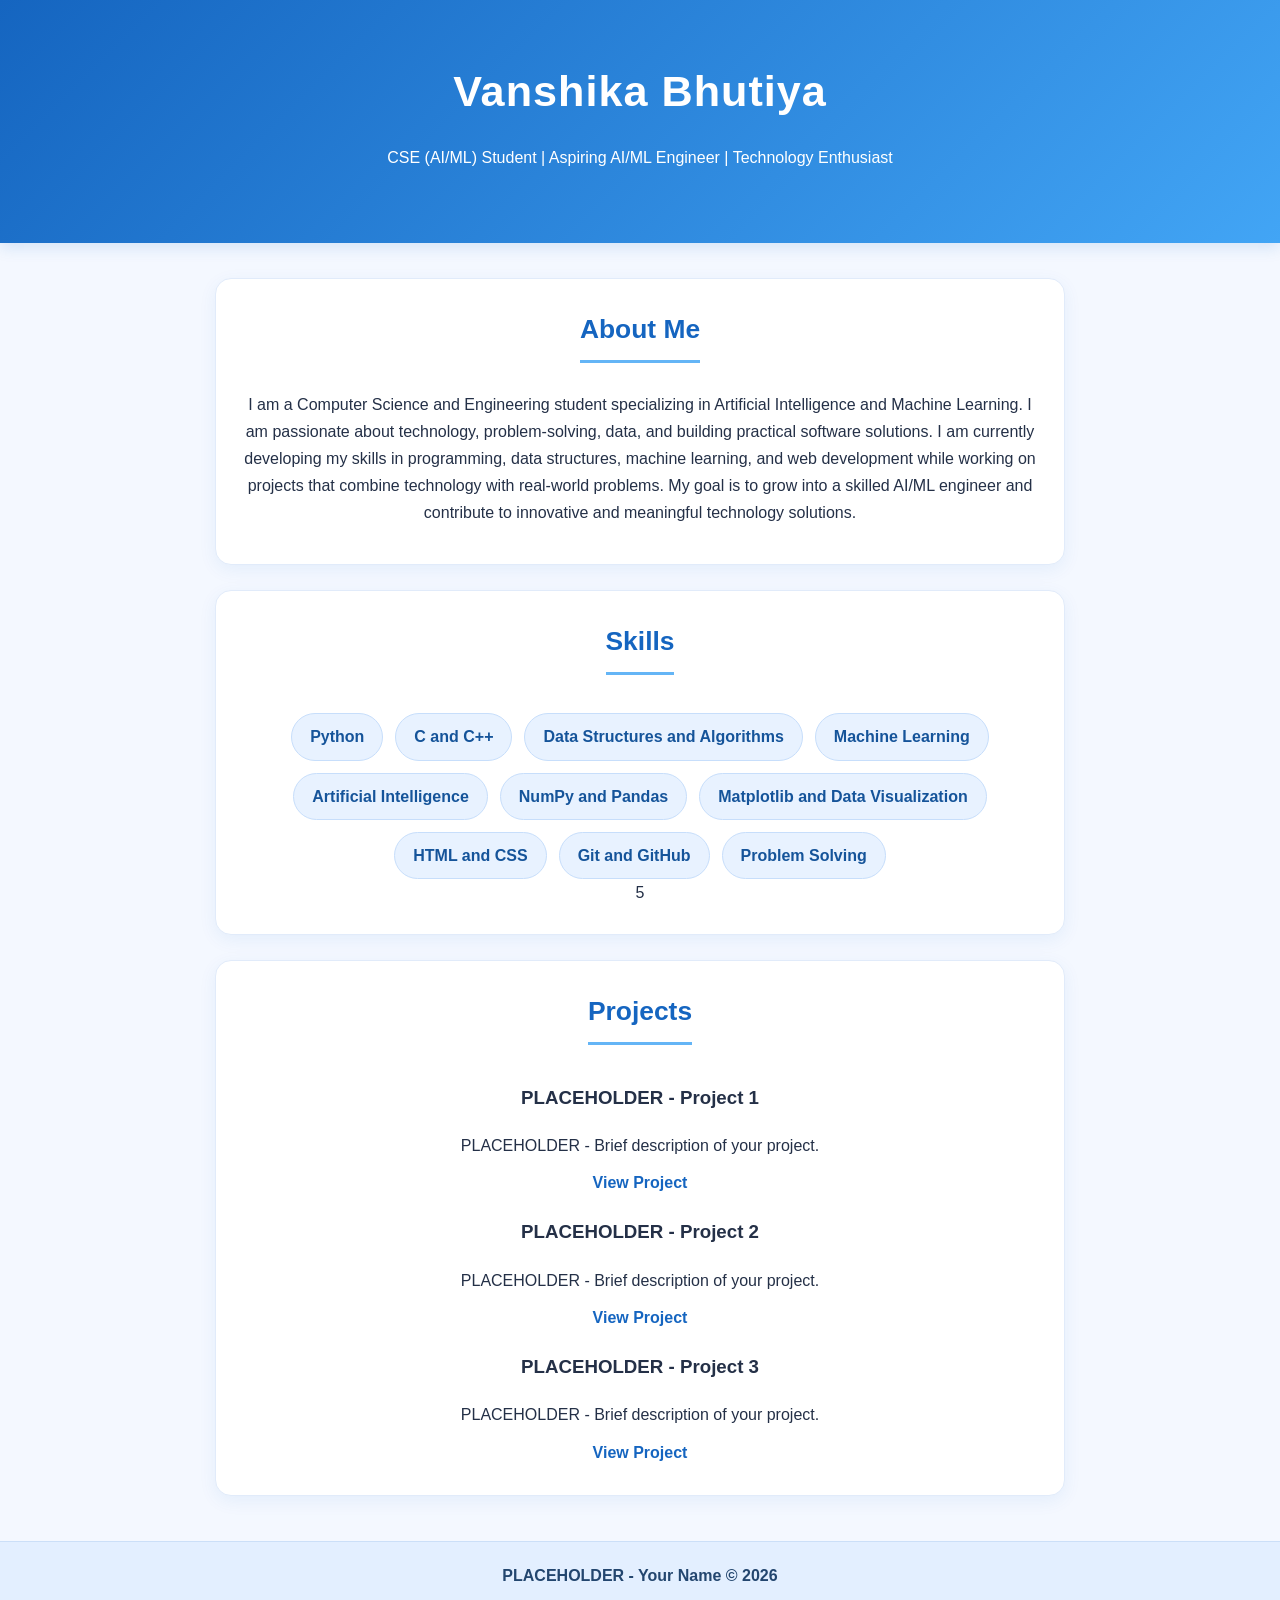
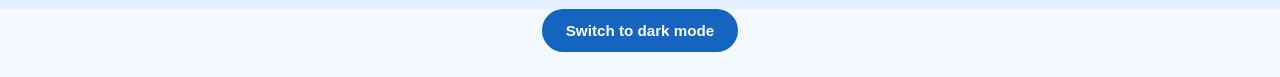
<file: index.html>
<!DOCTYPE html>
<html lang="en">
<head>
    <meta charset="UTF-8">
    <meta name="viewport" content="width=device-width, initial-scale=1.0">

    <title>Vanshika bhutiya</title>

    <link rel="stylesheet" href="style.css">
</head>

<body>




    <header class="hero">
        <h1>Vanshika Bhutiya</h1>
        <p>CSE (AI/ML) Student | Aspiring AI/ML Engineer | Technology Enthusiast</p>
    </header>

    <main>

        <!-- About Section -->
        <section id="about">
            <h2>About Me</h2>
           <p>
    I am a Computer Science and Engineering student specializing in
    Artificial Intelligence and Machine Learning. I am passionate about
    technology, problem-solving, data, and building practical software
    solutions. I am currently developing my skills in programming,
    data structures, machine learning, and web development while working
    on projects that combine technology with real-world problems.
    My goal is to grow into a skilled AI/ML engineer and contribute to
    innovative and meaningful technology solutions.
</p>
        </section>

        <!-- Skills Section -->
        <section id="skills">
            <h2>Skills</h2>

            <ul>
    <li>Python</li>
    <li>C and C++</li>
    <li>Data Structures and Algorithms</li>
    <li>Machine Learning</li>
    <li>Artificial Intelligence</li>
    <li>NumPy and Pandas</li>
    <li>Matplotlib and Data Visualization</li>
    <li>HTML and CSS</li>
    <li>Git and GitHub</li>
    <li>Problem Solving</li>
</ul>5
        </section>

        <!-- Projects Section -->
        <section id="projects">
            <h2>Projects</h2>

            <div class="project">
                <h3>PLACEHOLDER - Project 1</h3>
                <p>
                    PLACEHOLDER - Brief description of your project.
                </p>
                <a href="PLACEHOLDER - Project 1 Link">
                    View Project
                </a>
            </div>

            <div class="project">
                <h3>PLACEHOLDER - Project 2</h3>
                <p>
                    PLACEHOLDER - Brief description of your project.
                </p>
                <a href="PLACEHOLDER - Project 2 Link">
                    View Project
                </a>
            </div>

            <div class="project">
                <h3>PLACEHOLDER - Project 3</h3>
                <p>
                    PLACEHOLDER - Brief description of your project.
                </p>
                <a href="PLACEHOLDER - Project 3 Link">
                    View Project
                </a>
            </div>

        </section>

    </main>

    <footer>
        <p>PLACEHOLDER - Your Name &copy; 2026</p>
    </footer>


<button id="themeToggle" type="button">
    Switch to dark mode
</button>

<script src="script.js"></script>

</body>
</html>
</file>
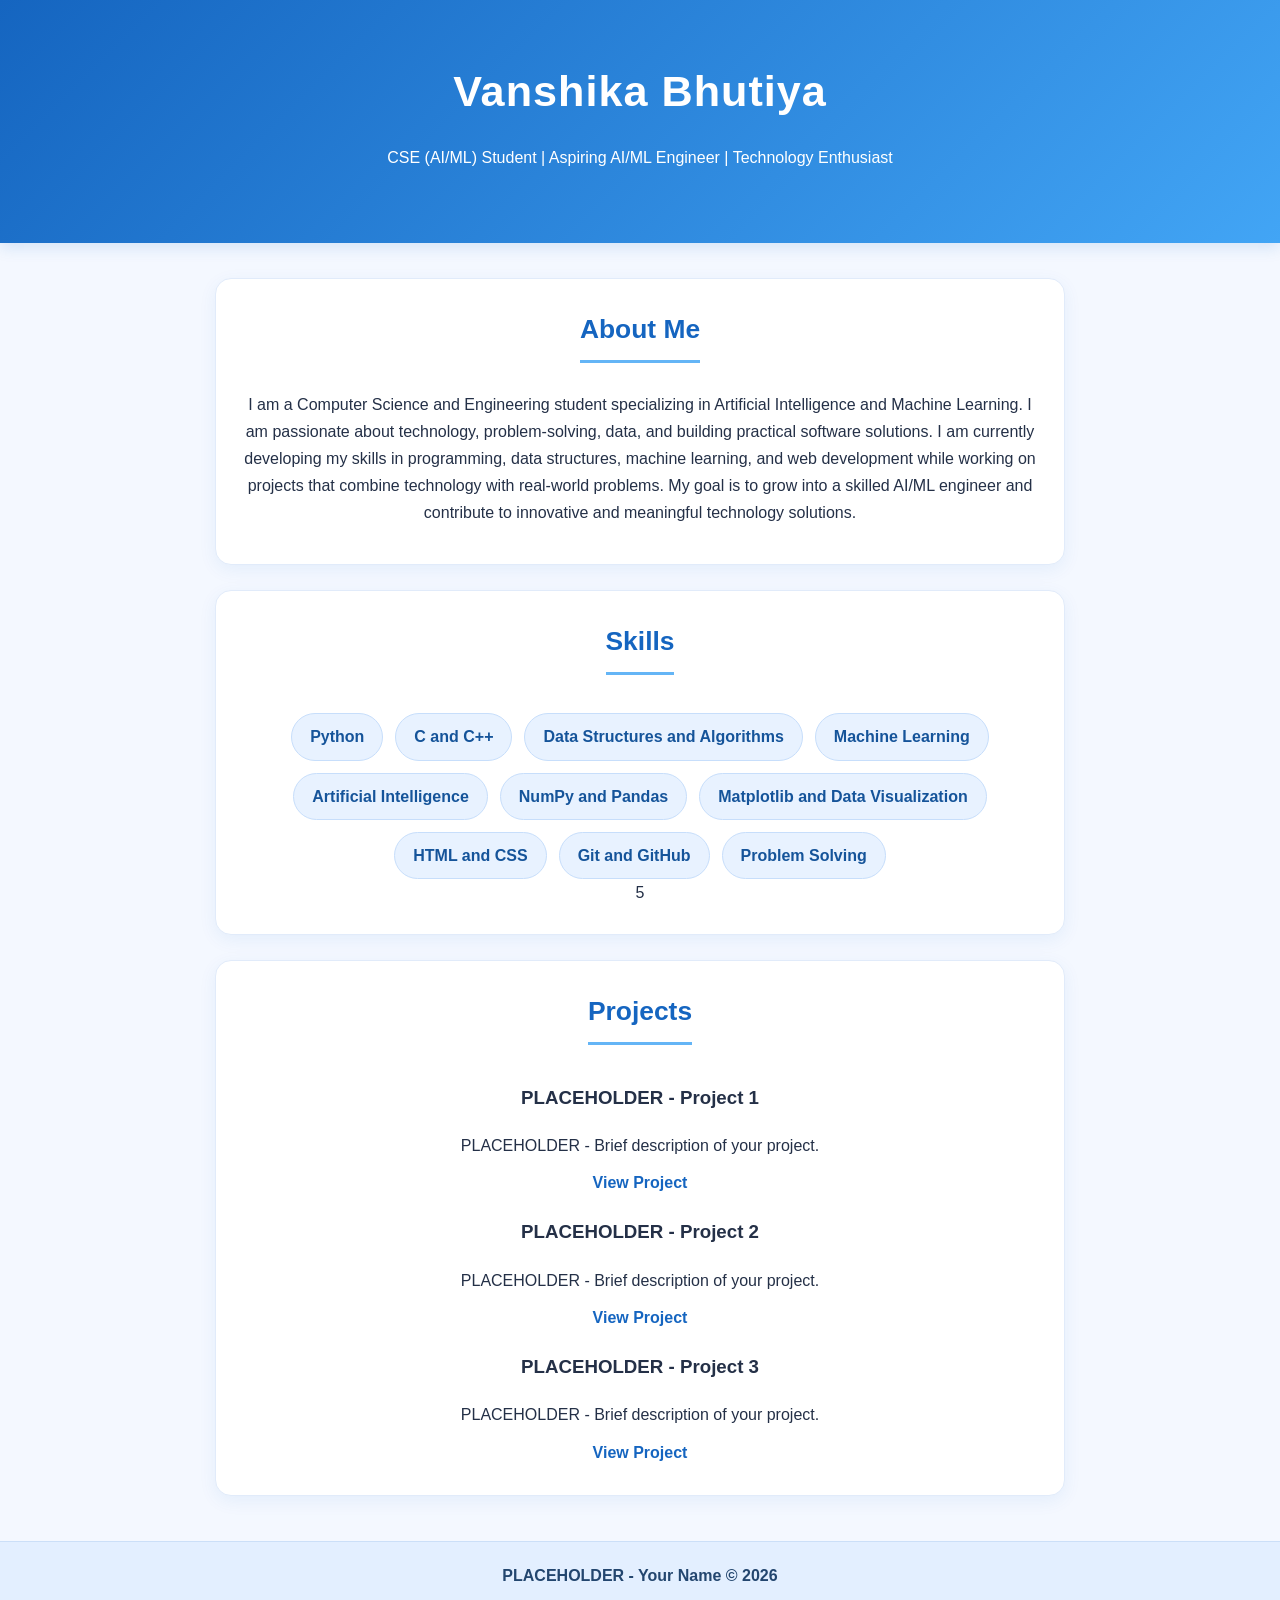
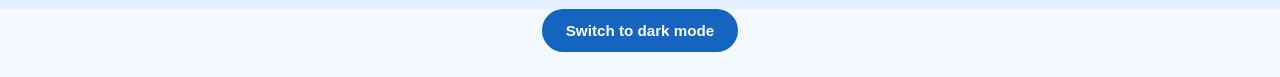
<file: 01_problem.html>
<!DOCTYPE html>
<html lang="en">
<head>
    <meta charset="UTF-8">
    <meta name="viewport" content="width=device-width, initial-scale=1.0">

    <title>Vanshika bhutiya</title>

    <link rel="stylesheet" href="style.css">
</head>

<body>




    <header class="hero">
        <h1>Vanshika Bhutiya</h1>
        <p>CSE (AI/ML) Student | Aspiring AI/ML Engineer | Technology Enthusiast</p>
    </header>

    <main>

        <!-- About Section -->
        <section id="about">
            <h2>About Me</h2>
           <p>
    I am a Computer Science and Engineering student specializing in
    Artificial Intelligence and Machine Learning. I am passionate about
    technology, problem-solving, data, and building practical software
    solutions. I am currently developing my skills in programming,
    data structures, machine learning, and web development while working
    on projects that combine technology with real-world problems.
    My goal is to grow into a skilled AI/ML engineer and contribute to
    innovative and meaningful technology solutions.
</p>
        </section>

        <!-- Skills Section -->
        <section id="skills">
            <h2>Skills</h2>

            <ul>
    <li>Python</li>
    <li>C and C++</li>
    <li>Data Structures and Algorithms</li>
    <li>Machine Learning</li>
    <li>Artificial Intelligence</li>
    <li>NumPy and Pandas</li>
    <li>Matplotlib and Data Visualization</li>
    <li>HTML and CSS</li>
    <li>Git and GitHub</li>
    <li>Problem Solving</li>
</ul>5
        </section>

        <!-- Projects Section -->
        <section id="projects">
            <h2>Projects</h2>

            <div class="project">
                <h3>PLACEHOLDER - Project 1</h3>
                <p>
                    PLACEHOLDER - Brief description of your project.
                </p>
                <a href="PLACEHOLDER - Project 1 Link">
                    View Project
                </a>
            </div>

            <div class="project">
                <h3>PLACEHOLDER - Project 2</h3>
                <p>
                    PLACEHOLDER - Brief description of your project.
                </p>
                <a href="PLACEHOLDER - Project 2 Link">
                    View Project
                </a>
            </div>

            <div class="project">
                <h3>PLACEHOLDER - Project 3</h3>
                <p>
                    PLACEHOLDER - Brief description of your project.
                </p>
                <a href="PLACEHOLDER - Project 3 Link">
                    View Project
                </a>
            </div>

        </section>

    </main>

    <footer>
        <p>PLACEHOLDER - Your Name &copy; 2026</p>
    </footer>


<button id="themeToggle" type="button">
    Switch to dark mode
</button>

<script src="script.js"></script>

</body>
</html>
</file>
<file: style.css>
/* ===== Global Styles ===== */
* {
    box-sizing: border-box;
}

html {
    scroll-behavior: smooth;
}

body {
    margin: 0;
    padding: 0;
    font-family: "Segoe UI", Arial, sans-serif;
    background-color: #f4f8ff;
    color: #243047;
    line-height: 1.7;
    text-align: center;
    transition: background-color 0.3s ease, color 0.3s ease;
}

/* ===== Header ===== */
header {
    background: linear-gradient(135deg, #1565c0, #42a5f5);
    color: #ffffff;
    padding: 55px 20px;
    box-shadow: 0 4px 15px rgba(21, 101, 192, 0.15);
}

header h1 {
    margin: 0;
    font-size: 2.7rem;
    font-weight: 700;
    letter-spacing: 1px;
}

.tagline {
    margin: 8px 0 0;
    font-size: 1.15rem;
    color: #eaf4ff;
    letter-spacing: 1px;
}

/* ===== Main Content ===== */
main {
    width: min(90%, 850px);
    margin: 35px auto;
}

/* ===== Theme Toggle ===== */
#themeToggle {
    display: inline-block;
    margin: 0 auto 25px;
    padding: 11px 22px;
    background-color: #1565c0;
    color: #ffffff;
    border: 2px solid #1565c0;
    border-radius: 30px;
    font-size: 0.95rem;
    font-weight: 600;
    cursor: pointer;
    transition: background-color 0.3s ease,
                color 0.3s ease,
                transform 0.2s ease;
}

#themeToggle:hover {
    background-color: #ffffff;
    color: #1565c0;
    transform: translateY(-2px);
}

#themeToggle:focus-visible {
    outline: 3px solid #90caf9;
    outline-offset: 4px;
}

/* ===== Sections ===== */
section {
    margin: 25px 0;
    padding: 28px;
    background-color: #ffffff;
    border: 1px solid #e1ebfa;
    border-radius: 16px;
    box-shadow: 0 5px 18px rgba(21, 101, 192, 0.07);
}

section h2 {
    display: inline-block;
    margin: 0 0 18px;
    padding-bottom: 8px;
    color: #1565c0;
    font-size: 1.65rem;
    border-bottom: 3px solid #64b5f6;
}

section p {
    margin: 10px auto;
}

/* ===== Skills ===== */
ul {
    display: flex;
    flex-wrap: wrap;
    justify-content: center;
    gap: 12px;
    list-style: none;
    margin: 20px 0 0;
    padding: 0;
}

ul li {
    padding: 9px 18px;
    background-color: #e8f2ff;
    color: #15549a;
    border: 1px solid #c7defb;
    border-radius: 25px;
    font-weight: 600;
}

/* ===== Project Cards ===== */
article {
    margin: 18px 0;
    padding: 22px;
    background-color: #f7faff;
    border: 1px solid #dce9fa;
    border-left: 4px solid #2196f3;
    border-radius: 12px;
    transition: transform 0.2s ease,
                box-shadow 0.2s ease;
}

article:hover {
    transform: translateY(-3px);
    box-shadow: 0 8px 20px rgba(21, 101, 192, 0.1);
}

article h3 {
    margin: 0 0 8px;
    color: #1565c0;
    font-size: 1.25rem;
}

article p {
    margin: 8px 0 14px;
}

/* ===== Links ===== */
a {
    display: inline-block;
    color: #1565c0;
    font-weight: 600;
    text-decoration: none;
    border-bottom: 1px solid transparent;
    transition: color 0.2s ease, border-color 0.2s ease;
}

a:hover {
    color: #0d47a1;
    border-bottom-color: currentColor;
}

/* ===== Footer ===== */
footer {
    margin-top: 45px;
    padding: 20px;
    background-color: #e3efff;
    color: #23466f;
    border-top: 1px solid #cbdff8;
}

footer p {
    margin: 0;
    font-weight: 600;
}

/* ===== Dark Mode ===== */
body.dark {
    background-color: #101827;
    color: #e6edf7;
}

body.dark header {
    background: linear-gradient(135deg, #0b1d38, #174a85);
    color: #ffffff;
}

body.dark .tagline {
    color: #d7e8ff;
}

body.dark section {
    background-color: #192538;
    border-color: #2b3d56;
    box-shadow: 0 5px 18px rgba(0, 0, 0, 0.12);
}

body.dark section h2,
body.dark article h3 {
    color: #90c8ff;
}

body.dark article {
    background-color: #202f44;
    border-color: #344b68;
    border-left-color: #64b5f6;
}

body.dark ul li {
    background-color: #233d5c;
    color: #d7eaff;
    border-color: #385a80;
}

body.dark a {
    color: #90c8ff;
}

body.dark a:hover {
    color: #c2e0ff;
}

body.dark footer {
    background-color: #0b1320;
    color: #d7e8ff;
    border-top-color: #2b3d56;
}

body.dark #themeToggle {
    background-color: #e8f2ff;
    color: #123b69;
    border-color: #e8f2ff;
}

body.dark #themeToggle:hover {
    background-color: #c7defb;
    color: #0b2c52;
}

/* ===== Responsive Design ===== */
@media (max-width: 600px) {
    header {
        padding: 38px 15px;
    }

    header h1 {
        font-size: 2rem;
    }

    main {
        width: 92%;
        margin: 22px auto;
    }

    section {
        padding: 20px 15px;
    }

    section h2 {
        font-size: 1.4rem;
    }

    article {
        padding: 18px 14px;
    }

    ul {
        gap: 8px;
    }

    ul li {
        padding: 7px 13px;
        font-size: 0.9rem;
    }
}

/* ===== Reduced Motion Accessibility ===== */
@media (prefers-reduced-motion: reduce) {
    html {
        scroll-behavior: auto;
    }

    *,
    *::before,
    *::after {
        transition-duration: 0.01ms !important;
        animation-duration: 0.01ms !important;
        animation-iteration-count: 1 !important;
    }
}
</file>
